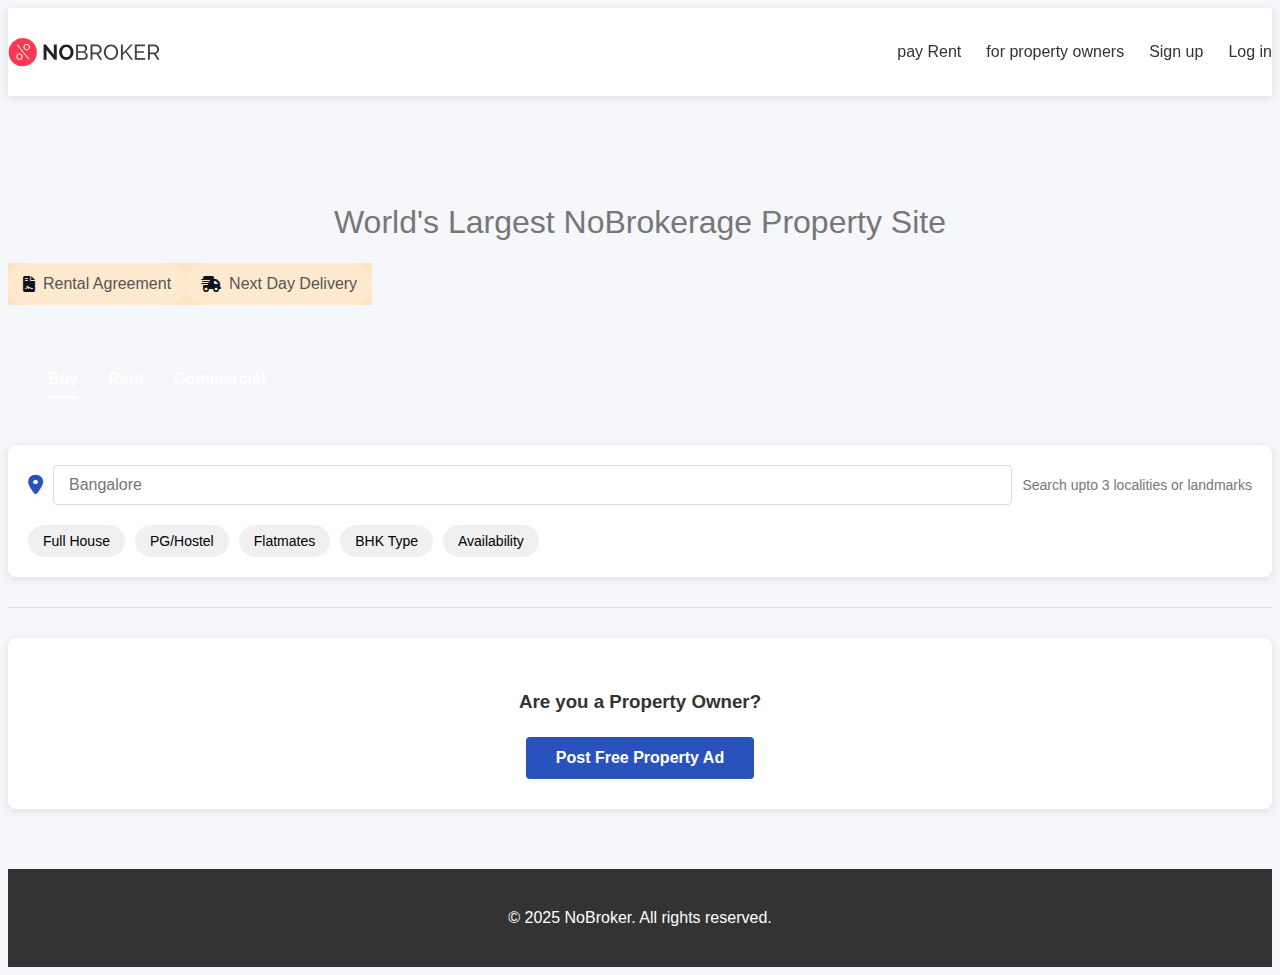
<file: index.html>
<!DOCTYPE html>
<html lang="en">
<head>
    <meta charset="UTF-8">
    <meta name="viewport" content="width=device-width, initial-scale=1.0">
    <title>World's Largest NoBrokerage Property Site</title>
    <link rel="stylesheet" href="nobroker website/style.css">
    <link rel="stylesheet" href="https://cdnjs.cloudflare.com/ajax/libs/font-awesome/6.0.0-beta3/css/all.min.css">
</head>
<body>
     <header class="main-header">
        <div class="container">
            <div class="header-content">
                <div class="logo">
                    <!-- Replace with your actual logo image -->
                    <img src="nobroker website/nb_logo_new_trans.svg" alt="NOBROKER Logo">
                </div>
                
                <nav class="main-nav">
                    <ul>
                        <li><a href="#">pay Rent</a></li>
                        <li><a href="#">for property owners</a></li>
                        <li><a href="#">Sign up</a></li>
                        <li><a href="#">Log in</a></li>
                    </ul>
                </nav>
            </div>
        </div>
    </header>
    
    <section class="hero">
        <div class="container">
            <h1>World's Largest NoBrokerage Property Site</h1>
            
            <div class="quick-links">
                <div class="quick-link-item">
                    <i class="fas fa-file-contract"></i>
                    <span>Rental Agreement</span>
                </div>
                <div class="quick-link-item">
                    <i class="fas fa-shipping-fast"></i>
                    <span>Next Day Delivery</span>
                </div>
            </div>
        </div>
    </section>


    <nav class="property-types">
        <div class="container">
            <ul>
                <li class="active">Buy</li>
                <li>Rent</li>
                <li>Commercial</li>
            </ul>
        </div>
    </nav>

    <main class="main-content">
        <div class="container">
            <div class="search-section">
                <div class="location-input">
                    <i class="fas fa-map-marker-alt"></i>
                    <input type="text" placeholder="Bangalore">
                    <span>Search upto 3 localities or landmarks</span>
                </div>
                
                <div class="property-filters">
                    <button>Full House</button>
                    <button>PG/Hostel</button>
                    <button>Flatmates</button>
                    <button>BHK Type</button>
                    <button>Availability</button>
                </div>
            </div>

            <div class="divider"></div>

            <div class="property-owner-cta">
                <h3>Are you a Property Owner?</h3>
                <button class="cta-button">Post Free Property Ad</button>
            </div>
        </div>
    </main>

    <footer class="footer">
        <div class="container">
            <p>&copy; 2025 NoBroker. All rights reserved.</p>
        </div>
    </footer>
</body>
</html>
</file>
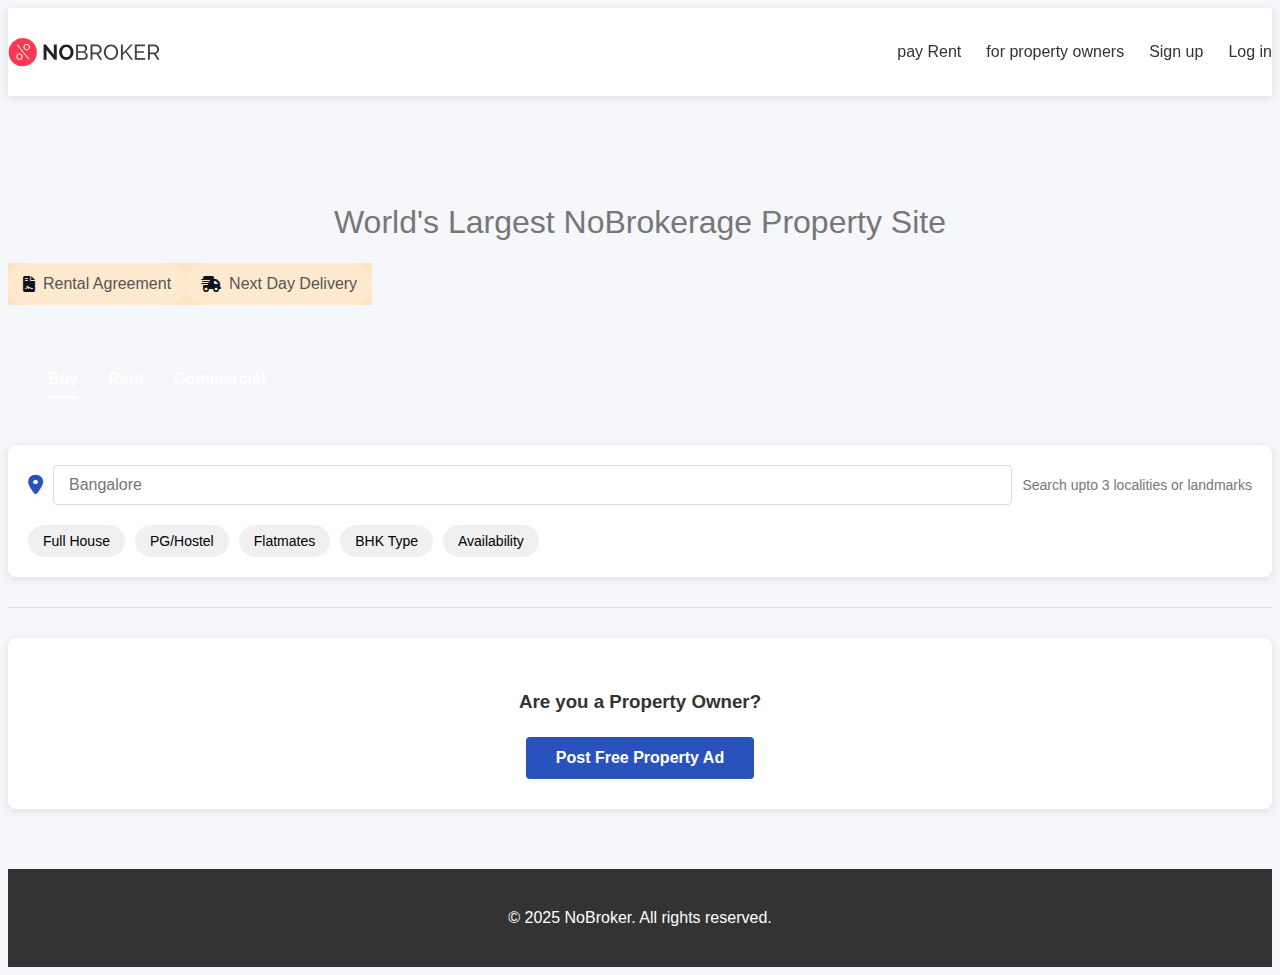
<file: nobroker website/nobroker.html>
<!DOCTYPE html>
<html lang="en">
<head>
    <meta charset="UTF-8">
    <meta name="viewport" content="width=device-width, initial-scale=1.0">
    <title>World's Largest NoBrokerage Property Site</title>
    <link rel="stylesheet" href="style.css">
    <link rel="stylesheet" href="https://cdnjs.cloudflare.com/ajax/libs/font-awesome/6.0.0-beta3/css/all.min.css">
</head>
<body>
     <header class="main-header">
        <div class="container">
            <div class="header-content">
                <div class="logo">
                    <!-- Replace with your actual logo image -->
                    <img src="nb_logo_new_trans.svg" alt="NOBROKER Logo">
                </div>
                
                <nav class="main-nav">
                    <ul>
                        <li><a href="#">pay Rent</a></li>
                        <li><a href="#">for property owners</a></li>
                        <li><a href="#">Sign up</a></li>
                        <li><a href="#">Log in</a></li>
                    </ul>
                </nav>
            </div>
        </div>
    </header>
    
    <section class="hero">
        <div class="container">
            <h1>World's Largest NoBrokerage Property Site</h1>
            
            <div class="quick-links">
                <div class="quick-link-item">
                    <i class="fas fa-file-contract"></i>
                    <span>Rental Agreement</span>
                </div>
                <div class="quick-link-item">
                    <i class="fas fa-shipping-fast"></i>
                    <span>Next Day Delivery</span>
                </div>
            </div>
        </div>
    </section>


    <nav class="property-types">
        <div class="container">
            <ul>
                <li class="active">Buy</li>
                <li>Rent</li>
                <li>Commercial</li>
            </ul>
        </div>
    </nav>

    <main class="main-content">
        <div class="container">
            <div class="search-section">
                <div class="location-input">
                    <i class="fas fa-map-marker-alt"></i>
                    <input type="text" placeholder="Bangalore">
                    <span>Search upto 3 localities or landmarks</span>
                </div>
                
                <div class="property-filters">
                    <button>Full House</button>
                    <button>PG/Hostel</button>
                    <button>Flatmates</button>
                    <button>BHK Type</button>
                    <button>Availability</button>
                </div>
            </div>

            <div class="divider"></div>

            <div class="property-owner-cta">
                <h3>Are you a Property Owner?</h3>
                <button class="cta-button">Post Free Property Ad</button>
            </div>
        </div>
    </main>

    <footer class="footer">
        <div class="container">
            <p>&copy; 2025 NoBroker. All rights reserved.</p>
        </div>
    </footer>
</body>
</html>
</file>
<file: nobroker website/style.css>
/* Reset and Base Styles */
* {
    box-sizing: border-box;
    font-family: 'Segoe UI', Tahoma, Geneva, Verdana, sans-serif;
}

body {
    background-color: #f5f7fa;
    color: #333;
    line-height: 1.6;
}

.container {
    align-items: center;
}

/* Header Styles */
.main-header {
    background-color: #fff;
    box-shadow: 0 2px 10px rgba(0, 0, 0, 0.1);
    padding: 15px 0;
    position: sticky;
    top: 0;
    z-index: 100;
}

.header-content {
    display: flex;
    justify-content: space-between;
    align-items: center;
}

.logo {
    display: flex;
    align-items: center;
    gap: 10px;
}

.logo img {
    height: 40px;
}

.logo-text {
    font-size: 24px;
    font-weight: 700;

}

/* Navigation Styles */
.main-nav ul {
    display: flex;
    list-style: none;
    gap: 25px;
}

.main-nav a {
    text-decoration: none;
    color: #333;
    font-weight: 500;
    padding: 5px 0;
    position: relative;
}

.main-nav a:hover {
    color: 
}

.main-nav a:after {
    content: '';
    position: absolute;
    width: 0;
    height: 2px;
    background:
    bottom: 0;
    left: 0;
    transition: width 0.3s;
}

.main-nav a:hover:after {
    width: 100%;
}

.property-types {
    background-color: 
    padding: 15px 0;
}

.property-types ul {
    display: flex;
    list-style: none;
    gap: 30px;
}

.property-types li {
    color: white;
    font-weight: 600;
    cursor: pointer;
    padding: 5px 0;
}

.property-types li.active {
    border-bottom: 3px solid white;
}

/* Hero Section */
.hero {
    align-items: center;
    background-color: 
    color: white;
    padding: 40px 0;
    text-align: center;
}

.hero h1 {
    
    color: #787676;
    font-size: 32px;
    font-weight: 400;
    margin-bottom: 15px;
    padding-top: 40px;
    text-align: center;
}


/* Quick Links */
.quick-links {
    align-items:center;
    max-width:fit-content;
    display: flex;
    justify-content: center;
  
    background-color: bisque;
}

.quick-link-item {
    display: flex;
    align-items: center;
    gap: 8px;
    color: #555;
    font-weight: 500;
    background-color: rgba(255, 255, 255, 0.2);
    padding: 8px 15px;
    border-radius: 20px;
    cursor: pointer;
    transition: all 0.3s;
}

.quick-link-item i {
    color: #0f131f;
}

.quick-link-item:hover {
    background-color: rgba(255, 255, 255, 0.3);
}

/* Main Content Styles */
.main-content {
    padding: 30px 0;
}

.search-section {
    background-color: white;
    padding: 20px;
    border-radius: 8px;
    box-shadow: 0 2px 10px rgba(0,0,0,0.1);
}

.location-input {
    display: flex;
    align-items: center;
    gap: 10px;
    margin-bottom: 20px;
}

.location-input i {
    color: #2a52be;
    font-size: 20px;
}

.location-input input {
    flex: 1;
    padding: 10px 15px;
    border: 1px solid #ddd;
    border-radius: 4px;
    font-size: 16px;
}

.location-input span {
    color: #777;
    font-size: 14px;
}

.property-filters {
    display: flex;
    flex-wrap: wrap;
    gap: 10px;
}

.property-filters button {
    padding: 8px 15px;
    background-color: #f0f0f0;
    border: none;
    border-radius: 20px;
    cursor: pointer;
    font-size: 14px;
    transition: all 0.3s;
}

.property-filters button:hover {
    background-color: #2a52be;
    color: white;
}

.divider {
    height: 1px;
    background-color: #ddd;
    margin: 30px 0;
}

.property-owner-cta {
    text-align: center;
    padding: 30px;
    background-color: white;
    border-radius: 8px;
    box-shadow: 0 2px 10px rgba(0,0,0,0.1);
}

.property-owner-cta h3 {
    margin-bottom: 20px;
    color: #333;
}

.cta-button {
    padding: 12px 30px;
    background-color: #2a52be;
    color: white;
    border: none;
    border-radius: 4px;
    font-size: 16px;
    font-weight: 600;
    cursor: pointer;
    transition: all 0.3s;
}

.cta-button:hover {
    background-color: #1c3a8a;
}

/* Footer Styles */
.footer {
    background-color: #333;
    color: white;
    padding: 20px 0;
    text-align: center;
    margin-top: 30px;
}

/* Responsive Styles */
@media (max-width: 768px) {
    .header-content {
        flex-direction: column;
        gap: 15px;
    }
    
    .main-nav ul,
    .property-types ul {
        gap: 15px;
    }
    
    .quick-links {
        flex-direction: column;
        gap: 10px;
        align-items: center;
    }
    
    .property-filters {
        gap: 8px;
    }
    
    .property-filters button {
        padding: 6px 12px;
        font-size: 12px;
    }
}
</file>
